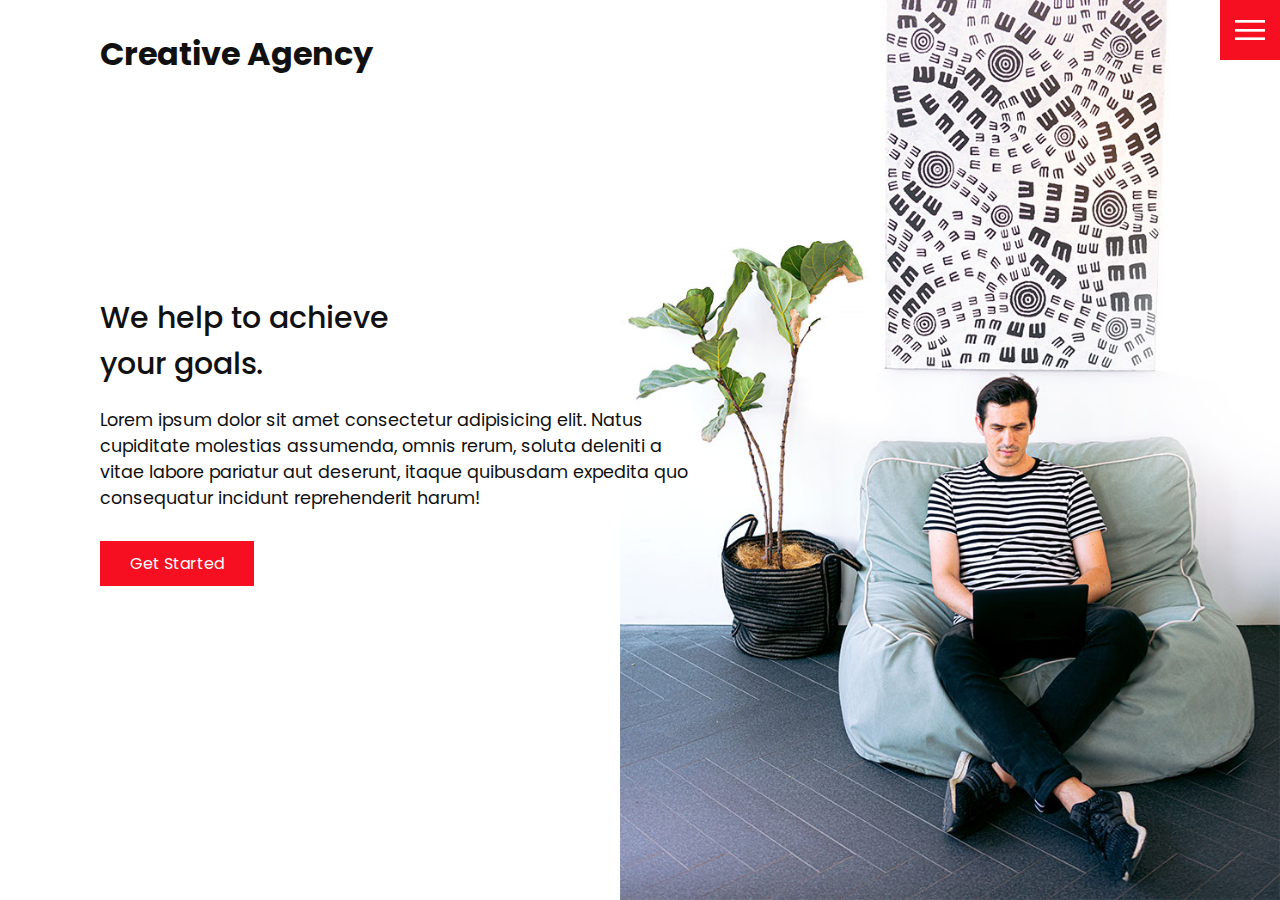
<file: index.html>
<!DOCTYPE html>
<html lang="en">
<head>
    <meta charset="UTF-8">
    <meta http-equiv="X-UA-Compatible" content="IE=edge">
    <meta name="viewport" content="width=device-width, initial-scale=1.0">
    <link rel="stylesheet" href="style.css">
    <title>Agency Website</title>
</head>
<body>
    <!-- header -->
    <header>
        <div class="logo">Creative Agency</div>
        <div class="toggle"></div>
        <div class="navigation">
            <ul>
                <li><a href="index.html">Home</a></li>
                <li><a href="services.html">Services</a></li>
                <li><a href="work.html">Work</a></li>
                <li><a href="contact.html">Contact</a></li>
            </ul>
                <div class="social-bar">
                    <ul>
                        <li>
                            <a href="https://facebook.com">
                                <img src="./images/facebook.png" alt="facebook-icon" target="_blank">
                            </a>
                        </li>

                        <li>
                            <a href="https://twitter.com">
                                <img src="./images/twitter.png" alt="facebook-icon" target="_blank">
                            </a>
                        </li>

                        <li>
                            <a href="https://instagram.com">
                                <img src="./images/instagram.png" alt="facebook-icon" target="_blank">
                            </a>
                        </li>
                    </ul>
                    <a href="mailto:ennass.alae.eddine@gmail.com" class="email-icon">
                        <img src="./images/email.png" alt="email-icon">
                    </a>
                </div>
        </div>
    </header>
    <!-- home -->
    <section class="home">
        <img src="./images/home-img.jpg" class="home-img" alt="home-img">
        <div class="home-content">
            <h1>We help to achieve <br> your goals.</h1>
            <p>Lorem ipsum dolor sit amet consectetur adipisicing elit. Natus cupiditate molestias assumenda, omnis rerum, soluta deleniti a vitae labore pariatur aut deserunt, itaque quibusdam expedita quo consequatur incidunt reprehenderit harum!</p>
            <a href="contact.html" class="btn">Get Started</a>
        </div>
    </section>
    <script src="scripte.js"></script>
</body>
</html>
</file>
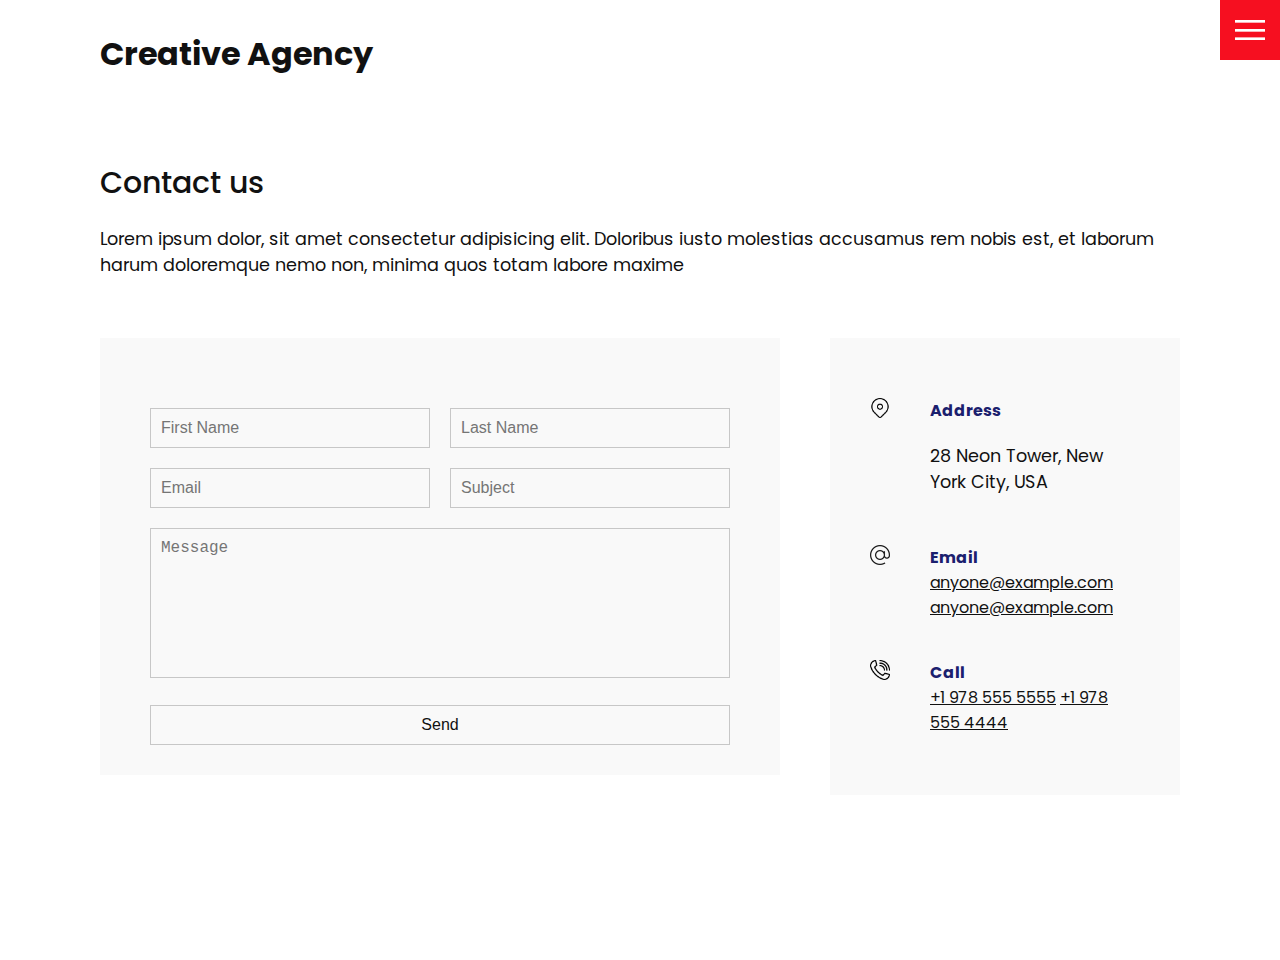
<file: contact.html>
<!DOCTYPE html>
<html lang="en">
<head>
    <meta charset="UTF-8">
    <meta http-equiv="X-UA-Compatible" content="IE=edge">
    <meta name="viewport" content="width=device-width, initial-scale=1.0">
    <link rel="stylesheet" href="style.css">
    <title>Agency Website</title>
</head>
<body>
    <!-- header -->
    <header>
        <div class="logo">Creative Agency</div>
        <div class="toggle"></div>
        <div class="navigation">
            <ul>
                <li><a href="index.html">Home</a></li>
                <li><a href="services.html">Services</a></li>
                <li><a href="work.html">Work</a></li>
                <li><a href="contact.html">Contact</a></li>
            </ul>
                <div class="social-bar">
                    <ul>
                        <li>
                            <a href="https://facebook.com">
                                <img src="./images/facebook.png" alt="facebook-icon" target="_blank">
                            </a>
                        </li>

                        <li>
                            <a href="https://twitter.com">
                                <img src="./images/twitter.png" alt="facebook-icon" target="_blank">
                            </a>
                        </li>

                        <li>
                            <a href="https://instagram.com">
                                <img src="./images/instagram.png" alt="facebook-icon" target="_blank">
                            </a>
                        </li>
                    </ul>
                    <a href="mailto:ennass.alae.eddine@gmail.com" class="email-icon">
                        <img src="./images/email.png" alt="email-icon">
                    </a>
                </div>
        </div>
    </header>
    <!-- contact -->
    <section>
        <div class="title">
            <h1>Contact us</h1>
            <p>
              Lorem ipsum dolor, sit amet consectetur adipisicing elit. Doloribus
              iusto molestias accusamus rem nobis est, et laborum harum doloremque
              nemo non, minima quos totam labore maxime
            </p>
          </div>
          <div class="contact">
            <div class="contact-form">
              <form>
                <div class="row">
                  <div class="input50">
                    <input type="text" placeholder="First Name" />
                  </div>
                  <div class="input50">
                    <input type="text" placeholder="Last Name" />
                  </div>
                </div>
                <div class="row">
                  <div class="input50">
                    <input type="text" placeholder="Email" />
                  </div>
                  <div class="input50">
                    <input type="text" placeholder="Subject" />
                  </div>
                </div>
                <div class="row">
                  <div class="input100">
                    <textarea placeholder="Message"></textarea>
                  </div>
                </div>
                <div class="row">
                  <div class="input100">
                    <input type="submit" value="Send" />
                  </div>
                </div>
              </form>
            </div>
    
            <div class="contact-info">
              <div class="info-box">
                <img src="images/address.png" class="contact-icon" alt="" />
                <div class="details">
                  <h4>Address</h4>
                  <p>28 Neon Tower, New York City, USA</p>
                </div>
              </div>
              <div class="info-box">
                <img src="images/email.png" class="contact-icon" alt="" />
                <div class="details">
                  <h4>Email</h4>
                  <a href="mailto:anyone@example.com">anyone@example.com</a>
                  <a href="mailto:anyone@example.com">anyone@example.com</a>
                </div>
              </div>
              <div class="info-box">
                <img src="images/call.png" class="contact-icon" alt="" />
                <div class="details">
                  <h4>Call</h4>
                  <a href="tel:+19785555555">+1 978 555 5555</a>
                  <a href="tel:+19784444444">+1 978 555 4444</a>
                </div>
              </div>
            </div>
          </div>
    </section>
    
    <script src="scripte.js"></script>
</body>
</html>
</file>
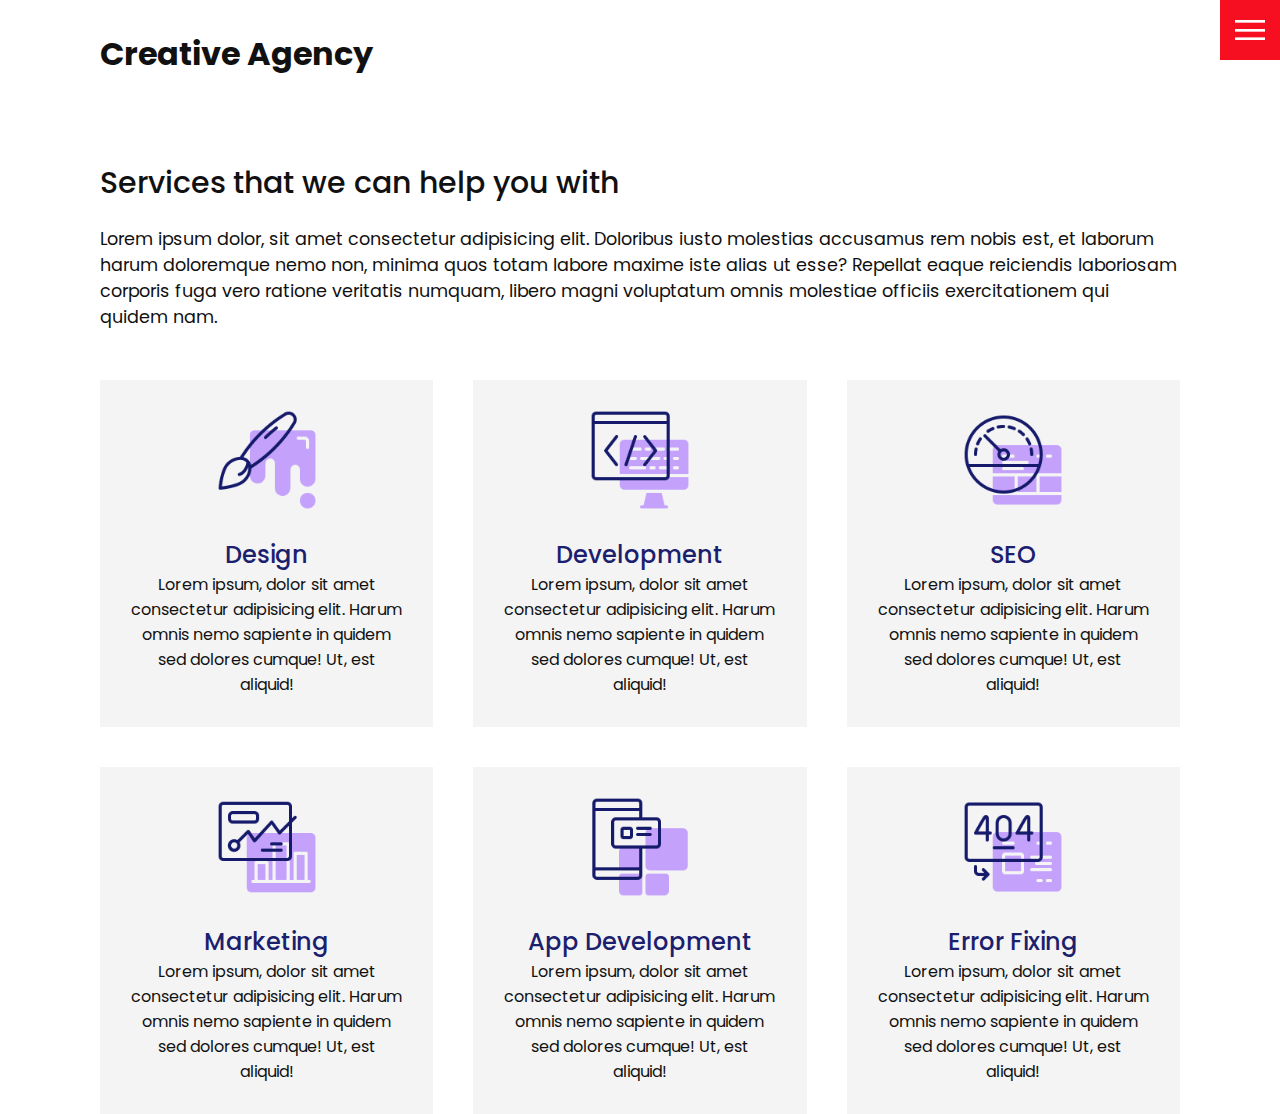
<file: services.html>
<!DOCTYPE html>
<html lang="en">
  <head>
    <meta charset="UTF-8" />
    <meta http-equiv="X-UA-Compatible" content="IE=edge" />
    <meta name="viewport" content="width=device-width, initial-scale=1.0" />
    <link rel="stylesheet" href="style.css" />
    <title>Creative Agency</title>
  </head>
  <body>
    <header>
      <div class="logo">Creative Agency</div>
      <div class="toggle"></div>
      <div class="navigation">
        <ul>
          <li><a href="index.html">Home</a></li>
          <li><a href="services.html">Services</a></li>
          <li><a href="work.html">Work</a></li>
          <li><a href="contact.html">Contact</a></li>
        </ul>
        <div class="social-bar">
          <ul>
            <li>
              <a href="https://facebook.com">
                <img src="images/facebook.png" target="_blank" alt="" />
              </a>
            </li>
            <li>
              <a href="https://twitter.com">
                <img src="images/twitter.png" target="_blank" alt="" />
              </a>
            </li>
            <li>
              <a href="https://instagram.com">
                <img src="images/instagram.png" target="_blank" alt="" />
              </a>
            </li>
          </ul>
          <a href="mailto:you@email.com" class="email-icon">
            <img src="images/email.png" alt="" />
          </a>
        </div>
      </div>
    </header>

    <section>
      <div class="title">
        <h1>Services that we can help you with</h1>
        <p>
          Lorem ipsum dolor, sit amet consectetur adipisicing elit. Doloribus
          iusto molestias accusamus rem nobis est, et laborum harum doloremque
          nemo non, minima quos totam labore maxime iste alias ut esse? Repellat
          eaque reiciendis laboriosam corporis fuga vero ratione veritatis
          numquam, libero magni voluptatum omnis molestiae officiis
          exercitationem qui quidem nam.
        </p>
      </div>
      <div class="services">
        <div class="service">
          <div class="icon">
            <img src="images/001.png" alt="" />
          </div>
          <h2>Design</h2>
          Lorem ipsum, dolor sit amet consectetur adipisicing elit. Harum omnis
          nemo sapiente in quidem sed dolores cumque! Ut, est aliquid!
        </div>
        <div class="service">
          <div class="icon">
            <img src="images/002.png" alt="" />
          </div>
          <h2>Development</h2>
          Lorem ipsum, dolor sit amet consectetur adipisicing elit. Harum omnis
          nemo sapiente in quidem sed dolores cumque! Ut, est aliquid!
        </div>
        <div class="service">
          <div class="icon">
            <img src="images/003.png" alt="" />
          </div>
          <h2>SEO</h2>
          Lorem ipsum, dolor sit amet consectetur adipisicing elit. Harum omnis
          nemo sapiente in quidem sed dolores cumque! Ut, est aliquid!
        </div>
        <div class="service">
          <div class="icon">
            <img src="images/004.png" alt="" />
          </div>
          <h2>Marketing</h2>
          Lorem ipsum, dolor sit amet consectetur adipisicing elit. Harum omnis
          nemo sapiente in quidem sed dolores cumque! Ut, est aliquid!
        </div>
        <div class="service">
          <div class="icon">
            <img src="images/005.png" alt="" />
          </div>
          <h2>App Development</h2>
          Lorem ipsum, dolor sit amet consectetur adipisicing elit. Harum omnis
          nemo sapiente in quidem sed dolores cumque! Ut, est aliquid!
        </div>
        <div class="service">
          <div class="icon">
            <img src="images/006.png" alt="" />
          </div>
          <h2>Error Fixing</h2>
          Lorem ipsum, dolor sit amet consectetur adipisicing elit. Harum omnis
          nemo sapiente in quidem sed dolores cumque! Ut, est aliquid!
        </div>
      </div>
    </section>

    <script src="scripte.js"></script>
  </body>
</html>
</file>
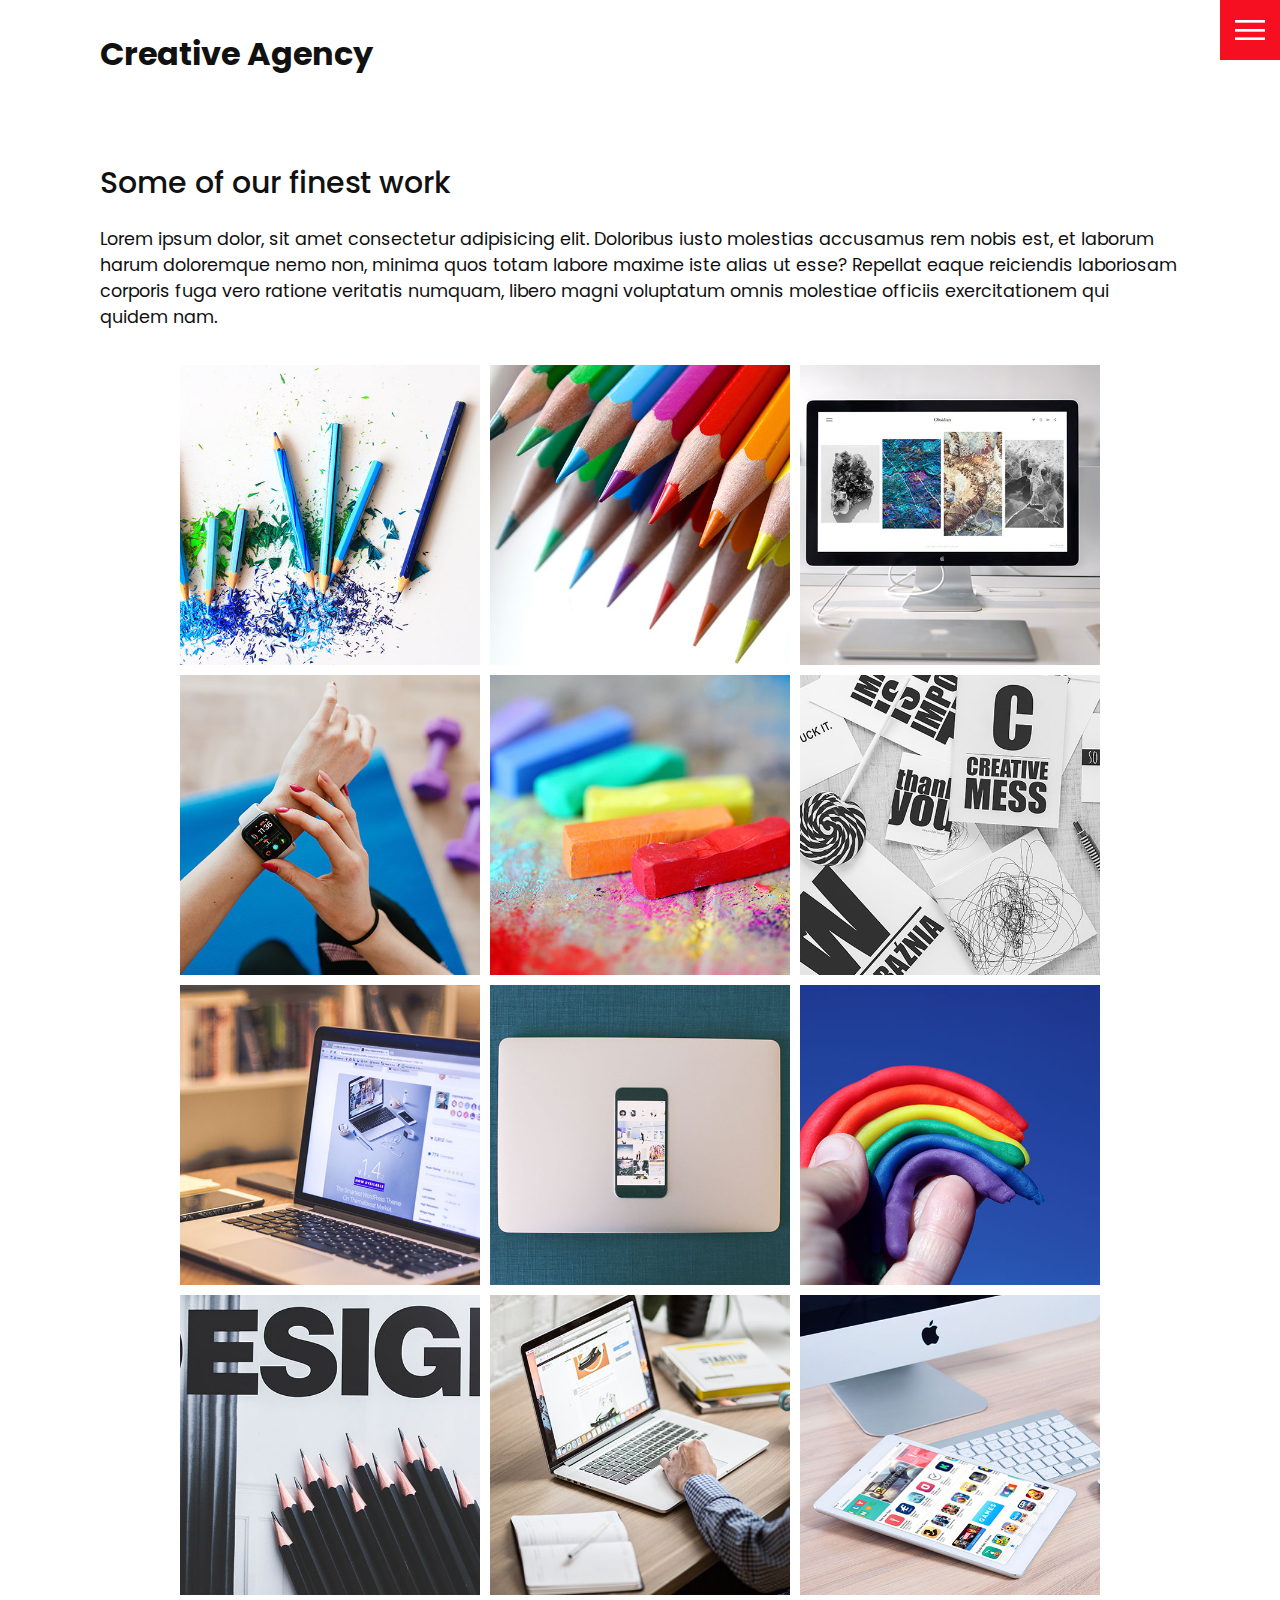
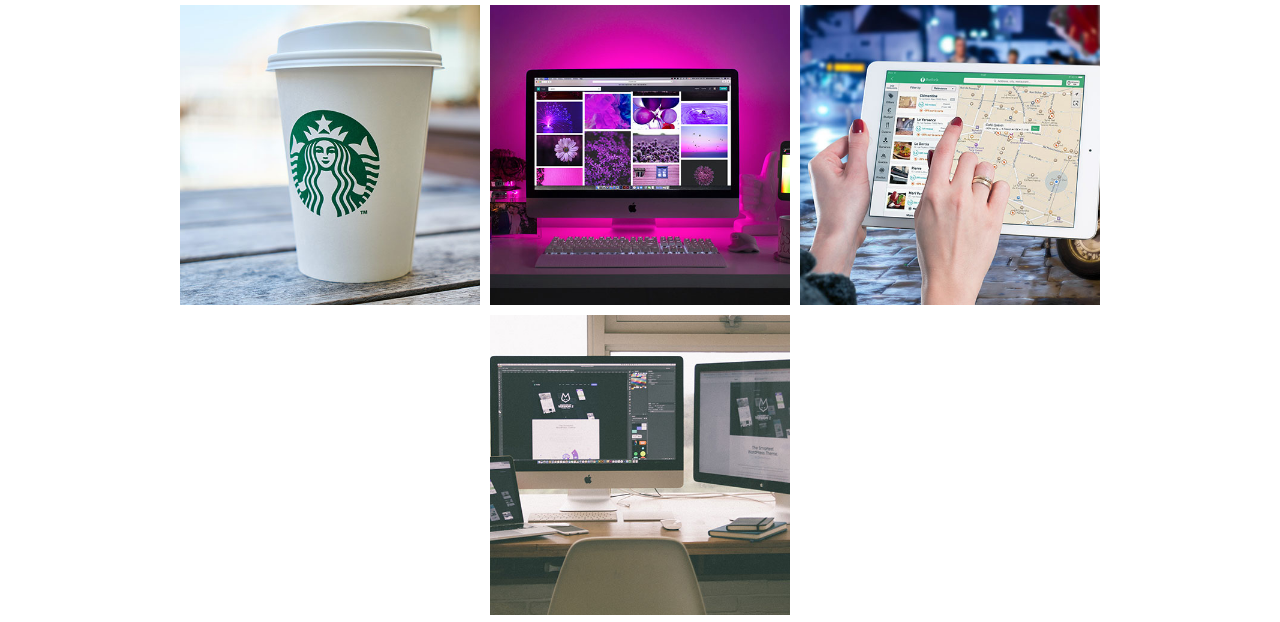
<file: work.html>
<!DOCTYPE html>
<html lang="en">
<head>
    <meta charset="UTF-8">
    <meta http-equiv="X-UA-Compatible" content="IE=edge">
    <meta name="viewport" content="width=device-width, initial-scale=1.0">
    <link rel="stylesheet" href="style.css">
    <title>Agency Website</title>
</head>
<body>
    <!-- header -->
    <header>
        <div class="logo">Creative Agency</div>
        <div class="toggle"></div>
        <div class="navigation">
            <ul>
                <li><a href="index.html">Home</a></li>
                <li><a href="services.html">Services</a></li>
                <li><a href="work.html">Work</a></li>
                <li><a href="contact.html">Contact</a></li>
            </ul>
                <div class="social-bar">
                    <ul>
                        <li>
                            <a href="https://facebook.com">
                                <img src="./images/facebook.png" alt="facebook-icon" target="_blank">
                            </a>
                        </li>

                        <li>
                            <a href="https://twitter.com">
                                <img src="./images/twitter.png" alt="facebook-icon" target="_blank">
                            </a>
                        </li>

                        <li>
                            <a href="https://instagram.com">
                                <img src="./images/instagram.png" alt="facebook-icon" target="_blank">
                            </a>
                        </li>
                    </ul>
                    <a href="mailto:ennass.alae.eddine@gmail.com" class="email-icon">
                        <img src="./images/email.png" alt="email-icon">
                    </a>
                </div>
        </div>
    </header>
    <!-- work -->
    <section>
        <div class="title">
          <h1>Some of our finest work</h1>
          <p>
            Lorem ipsum dolor, sit amet consectetur adipisicing elit. Doloribus
            iusto molestias accusamus rem nobis est, et laborum harum doloremque
            nemo non, minima quos totam labore maxime iste alias ut esse? Repellat
            eaque reiciendis laboriosam corporis fuga vero ratione veritatis
            numquam, libero magni voluptatum omnis molestiae officiis
            exercitationem qui quidem nam.
          </p>
        </div>
        <div class="portfolio">
            <div class="item">
              <img src="images/portfolio-item1.jpg" alt="" />
              <div class="action">
                <a href="#">Launch</a>
              </div>
            </div>
            <div class="item">
              <img src="images/portfolio-item2.jpg" alt="" />
              <div class="action">
                <a href="#">Launch</a>
              </div>
            </div>
            <div class="item">
              <img src="images/portfolio-item3.jpg" alt="" />
              <div class="action">
                <a href="#">Launch</a>
              </div>
            </div>
            <div class="item">
              <img src="images/portfolio-item4.jpg" alt="" />
              <div class="action">
                <a href="#">Launch</a>
              </div>
            </div>
            <div class="item">
              <img src="images/portfolio-item5.jpg" alt="" />
              <div class="action">
                <a href="#">Launch</a>
              </div>
            </div>
            <div class="item">
              <img src="images/portfolio-item6.jpg" alt="" />
              <div class="action">
                <a href="#">Launch</a>
              </div>
            </div>
            <div class="item">
              <img src="images/portfolio-item7.jpg" alt="" />
              <div class="action">
                <a href="#">Launch</a>
              </div>
            </div>
            <div class="item">
              <img src="images/portfolio-item8.jpg" alt="" />
              <div class="action">
                <a href="#">Launch</a>
              </div>
            </div>
            <div class="item">
              <img src="images/portfolio-item9.jpg" alt="" />
              <div class="action">
                <a href="#">Launch</a>
              </div>
            </div>
            <div class="item">
              <img src="images/portfolio-item10.jpg" alt="" />
              <div class="action">
                <a href="#">Launch</a>
              </div>
            </div>
            <div class="item">
              <img src="images/portfolio-item11.jpg" alt="" />
              <div class="action">
                <a href="#">Launch</a>
              </div>
            </div>
            <div class="item">
              <img src="images/portfolio-item12.jpg" alt="" />
              <div class="action">
                <a href="#">Launch</a>
              </div>
            </div>
            <div class="item">
              <img src="images/portfolio-item13.jpg" alt="" />
              <div class="action">
                <a href="#">Launch</a>
              </div>
            </div>
            <div class="item">
              <img src="images/portfolio-item14.jpg" alt="" />
              <div class="action">
                <a href="#">Launch</a>
              </div>
            </div>
            <div class="item">
              <img src="images/portfolio-item15.jpg" alt="" />
              <div class="action">
                <a href="#">Launch</a>
              </div>
            </div>
            <div class="item">
              <img src="images/portfolio-item16.jpg" alt="" />
              <div class="action">
                <a href="#">Launch</a>
              </div>
            </div>
          </div>
    </section>
    
    <script src="scripte.js"></script>
</body>
</html>
</file>
<file: style.css>
@import url('https://fonts.googleapis.com/css?family=Poppins:200,300,400,500,600,700,800,900&display=swap');

:root {
    --primaty-color: #f60f20;
    --secondary-color: #1b206e;
}

* {
    box-sizing: border-box;
    margin: 0;
    padding: 0;
}

html, body {
    font-family: "Poppins", sans-serif;
    color: #111;
}

h1 {
    font-size: 30px;
    font-weight: 500;
}

p {
    margin: 20px 0 10px;
    font-size: 1.1rem;
}

.logo {
    position: absolute;
    top: 30px;
    left: 100px;
    font-size: 2rem;
    font-weight: 700;
    z-index: 20;
}

/* btn */
.btn {
    cursor: pointer;
    display: inline-block;
    background-color: var(--primaty-color);
    color: #fff;
    text-decoration: none;
    padding: 10px 30px;
    margin: 20px 0;
    border: 0;
}

.btn:hover {
    transform: scale(.98);
}
/* toggle */

.toggle {
    position: fixed;
    top: 0;
    right: 0;
    width: 60px;
    height: 60px;
    background: var(--primaty-color) url(./images/menu.png);
    background-size: 30px;
    background-repeat: no-repeat;
    background-position: center;
    z-index: 20;
    cursor: pointer;
}
.toggle.active {
    background: var(--primaty-color) url(./images/close.png);
    background-size: 25px;
    background-repeat: no-repeat;
    background-position: center;
}


/* nav */

.navigation {
    position: fixed;
    top: 0;
    left: 100%;
    width: 100%;
    height: 100%;
    background-color: #fff;
    z-index: 15;
    display: flex;
    justify-content: center;
    align-items: center;
}

.navigation.active {
    left: 0;
}

.navigation ul {
    position: relative;
}

.navigation ul li {
    position: relative;
    list-style: none;
    text-align: center;
}

.navigation ul li a{
    font-size: 2.2rem;
    color: #111;
    text-decoration: none;
    font-weight: 300;
}

.navigation ul li a:hover {
    color: var(--primaty-color);
}

.navigation .social-bar {
    position: absolute;
    top: 0;
    left: 0;
    width: 60px;
    height: 100%;
    display: flex;
    justify-content: center;
    align-items: center;
}

.navigation .social-bar a {
    display: inline-block;
    transform: scale(.5);
}

.navigation .email-icon {
    position: absolute;
    bottom: 20px;
    transform: scale(.5);
}

/* home */

.home-img {
    position: absolute;
    bottom: 0;
    right: 0;
    height: 110%;
}

section {
    display: flex;
    flex-direction: column;
    height: 100vh;
    align-items: center;
    padding: 100px;
    margin-top: 60px;
}
  
section.home {
    flex-direction: row;
    margin-top: 0;
}

.home-content {
    position: relative;
    z-index: 10;
    max-width: 600px;
}
/* services */
.services {
    margin-top: 40px;
    display: grid;
    grid-template-columns: repeat(3, 1fr);
    gap: 40px;
    text-align: center;
}
  
.services .service {
    padding: 30px;
    background-color: #f4f4f4;
}
  
.services .service:hover {
    box-shadow: 0 10px 30px rgba(0, 0, 0, 0.1);
}
  
.services .service h2 {
    font-size: 24px;
    font-weight: 500;
    margin-top: 20px;
    color: var(--secondary-color);
}
  
.services .service .icon img {
    max-width: 100px;
}
/* work */

.portfolio {
    display: flex;
    flex-wrap: wrap;
    margin-top: 20px;
    justify-content: center;
}

.portfolio .item {
    position: relative;
    width: 300px;
    height: 300px;
    margin: 5px;
}

.portfolio .item img {
    width: 100%;
    height: 100%;
}

.portfolio .item .action {
    position: absolute;
    top: 0;
    left: 0;
    width: 100%;
    height: 100%;
    background: rgba(0, 0, 0, 0.8);
    display: flex;
    justify-content: center;
    align-items: center;
    opacity: 0;
    transition: .5s;
}

.portfolio .item:hover .action {
    opacity: 1;
}

.portfolio .item .action a {
    display: inline-block;
    color: #fff;
    text-decoration: none;
    border: 1px solid #fff;
    padding: 5px 15px;
}

/* contact */
.contact {
    position: relative;
    width: 100%;
    margin-top: 50px;
    display: flex;
    justify-content: space-between;
    align-items: flex-start;
}

.contact-form {
    position: relative;
    background-color: #f9f9f9;
    width:calc(100% - 400px);
    padding: 60px 40px 20px;
}
.contact-form form {
    width: 100%;
}

.contact-form .row {
    width: 100%;
    display: flex;
}
.contact-form .input50 {
    width: 50%;
    margin: 0 10px;
}

.contact-form .input100 {
    width: 100%;
    margin: 0 10px;
}

.contact-form .row input, 
.contact-form .row textarea {
    position: relative;
    border: 1px solid rgba(0, 0, 0, 0.2);
    color: #111;
    background-color: transparent;
    width: 100%;
    padding: 10px;
    outline: none;
    font-size: 16px;
    font-weight: 300;
    margin: 10px 0;
    resize: none;
}

.contact-form .row textarea {
    height: 150px;
}

.contact-form .row input [type="submit"] {
    background-color: var(--secondary-color);
    color: #fff;
    margin: 0;
    text-transform: uppercase;
    letter-spacing: 2px;
    font-weight: 300;
    border: 0;
    cursor: pointer;
}

.contact-info {
    width: 350px;
    background-color: #f9f9f9;
    padding: 60px 40px 20px;
}

.contact-info .info-box {
    display: flex;
    align-items: flex-start;
    margin-bottom: 40px;
}

.contact-info .info-box .contact-icon {
    width: 20px;
    margin-right: 40px;
}

.contact-info .info-box .details h4 {
    color: var(--secondary-color);
}

.contact-info .info-box .details p,
.contact-info .info-box .details a {
    color: #111;
}




@media (max-width: 1068px) {
    .home-img {
        display: none !important;
    }

    .logo {
        top: 10px;
        left: 40px;
        font-size: 1.5rem;
    }

    section {
        padding: 100px 40px;
    }

    .navigation ul li a {
        font-size: 2rem;
    }
    .services {
        grid-template-columns: repeat(2, 1fr);
    }
    .contact {
        flex-direction: column;
    }
    .contact-form {
        width: 100%;
        padding: 30px 30px 20px;
    }
    .contact-form .row {
        flex-direction: column;
    }
    .contact-form .input50,
    .contact-form .input100 {
        width: 100%;
        margin: 0;
    }
    .contact-info {
        width: 100%;
        margin-top: 20px;
        padding: 30px 30px 20px;
    }
}

@media (max-width: 768px) {
    .services {
        grid-template-columns: 1fr;
    }
    .services .service {
        box-shadow: 0 10px 30px rgba(0, 0, 0, 0.1);
    }
}
</file>
